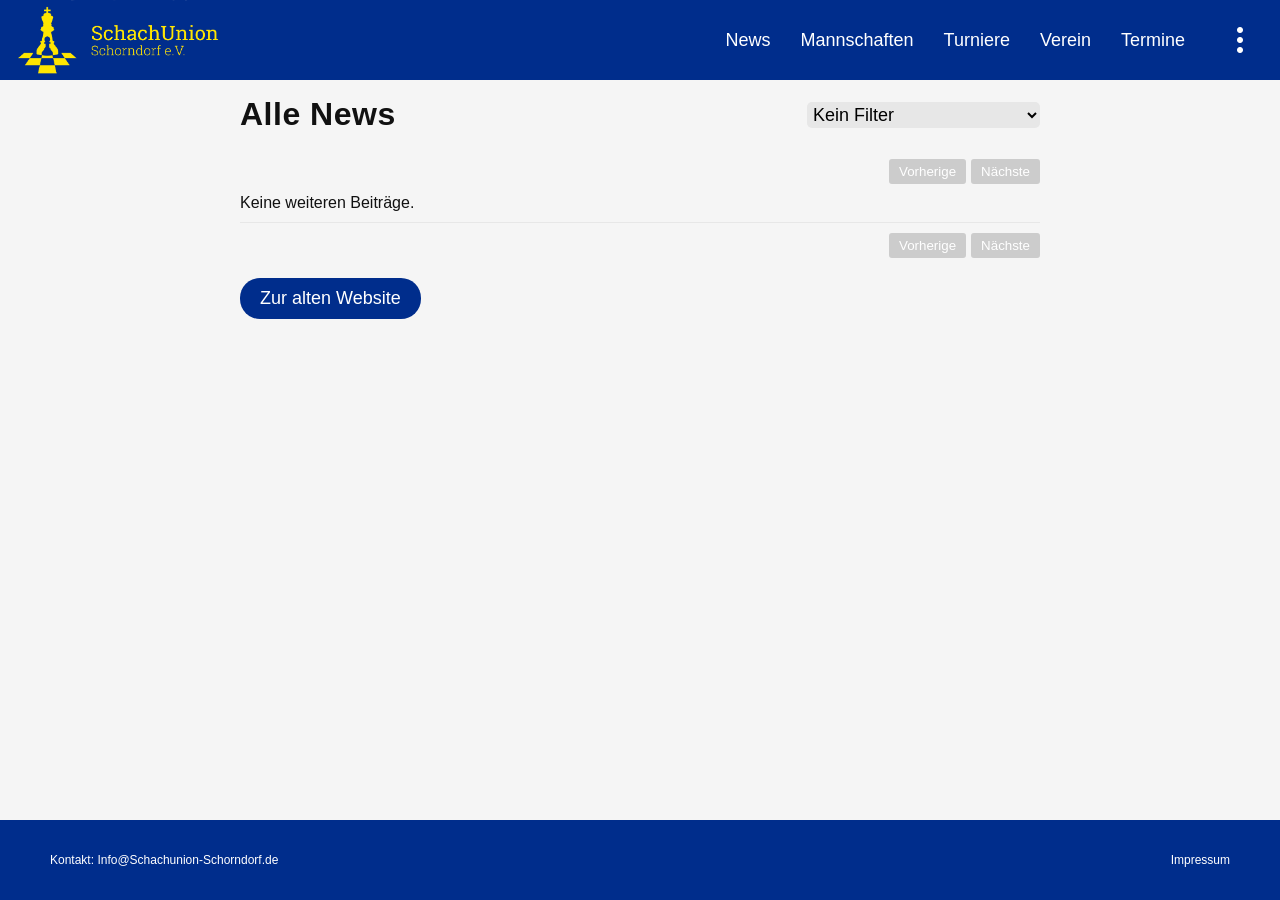
<file: Sites/archiv.html>
<!DOCTYPE html>
<html lang="de">
<head>
  <meta charset="UTF-8">
  <meta name="viewport" content="width=device-width, initial-scale=1.0">
  <title>Archiv</title>
  <link rel="apple-touch-icon" sizes="180x180" href="/Icons/apple-touch-icon.png">
  <link rel="icon" type="image/png" sizes="32x32" href="/Icons/favicon-32x32.png">
  <link rel="icon" type="image/png" sizes="16x16" href="/Icons/favicon-16x16.png">
  <link rel="manifest" href="/Icons/site.webmanifest">
  <link rel="canonical" href="https://schachunion-schorndorf.de/Sites/archiv.html" />
  <link rel="stylesheet" href="/Styles/variablen.css">
  <link rel="stylesheet" href="/Styles/archiv.css">
  <link rel="stylesheet" href="/Styles/header.css">
  <link rel="stylesheet" href="/Styles/footer.css">
  <link rel="stylesheet" href="/Styles/loader.css"> 
</head>
<body>
  <header>
    <div class="header-left">
      <a href="/index.html">
        <picture>
          <source srcset="/Icons/headerlogo_dark.png" media="(prefers-color-scheme: dark)">
          <img src="/Icons/headerlogo.png" alt="Schachunion Schorndorf" class="headerlogo">
        </picture>
      </a>
    </div>
    <div class="header-right">
      <nav class="navigation">
        <button class="menu-button"></button>
        <ul class="navigation-content">
          <li class="header-titles"><a href="/Sites/news.html">News</a></li>
          <li class="header-titles"><a href="/Sites/mannschaften.html">Mannschaften</a></li>
          <li class="header-titles"><a href="/Sites/turniere.html">Turniere</a></li>
          <li class="header-titles"><a href="/Sites/verein.html">Verein</a></li>
          <li class="header-titles"><a href="/Sites/termine.html">Termine</a></li>
          <li class="menu">
            <ul>
              <li><a href="/Sites/hall.html">Hall Of Fame</a></li>
              <li><a href="/Sites/archiv.html">Archiv</a></li>
              <li><a href="/Sites/impressum.html">Impressum</a></li>
              <li><a href="/Sites/extern.html">Externe Links</a></li>
            </ul>
          </li>
        </ul>
      </nav>
    </div>
  </header>

  <main>

    <div class="news-header">
      <h1>Alle News</h1>

      <select name="Filter" id="news-filter">
        <option value="no-filter">Kein Filter</option>
        <optgroup label="Turniere">
          <option value="turniere">Alle Turniere</option>
          <option value="blitz">Blitz-Turniere</option>
          <option value="schnellschach">Schnellschach-Turniere</option>
          <option value="schach960">Schach-960-Turniere</option>
          <option value="stadtmeisterschaft">Stadtmeisterschaft</option>
          <option value="vereinspokal">Vereinspokal</option>
        </optgroup>
        <optgroup label="Mannschaften">
          <option value="mannschaften">Alle Mannschaften</option>
          <option value="1-mannschaft">1. Mannschaft</option>
          <option value="2-mannschaft">2. Mannschaft</option>
          <option value="3-mannschaft">3. Mannschaft</option>
          <option value="4-mannschaft">4. Mannschaft</option>
        </optgroup>
      </select>
    </div>

    <div class="pagination">
      <button class="prevPage">Vorherige</button>
      <button class="nextPage">Nächste</button>
    </div>

    <div id="news-list-loader" class="loader-svg">
      <svg class="container" viewBox="0 0 35 35" height="35" width="35">
        <rect class="track" x="2.5" y="2.5" fill="none" stroke-width="5px" width="32.5" height="32.5"/>
        <rect class="car" x="2.5" y="2.5" fill="none" stroke-width="5px" width="32.5" height="32.5" pathlength="100"/>
      </svg>
    </div>

    <ul id="newsList" class="news-list"></ul>

    <div class="pagination">
      <button class="prevPage">Vorherige</button>
      <button class="nextPage">Nächste</button>
    </div>
    <button onclick="window.location.href='https://alt.schachunion-schorndorf.de'" class="old-site">Zur alten Website</button>
  </main>

  <footer>
    <div class="footer-left">
      <p>Kontakt:<span class="line-break"> </span><a id="contact-email" href="#"></a></p>
    </div>
    <div class="footer-right">
      <a href="/Sites/impressum.html">Impressum</a>
    </div>
  </footer>

  <script src="/Scripts/config.js"></script>
  <script src="/Scripts/header.js"></script>
  <script src="/Scripts/archiv.js"></script>
</html>
</file>
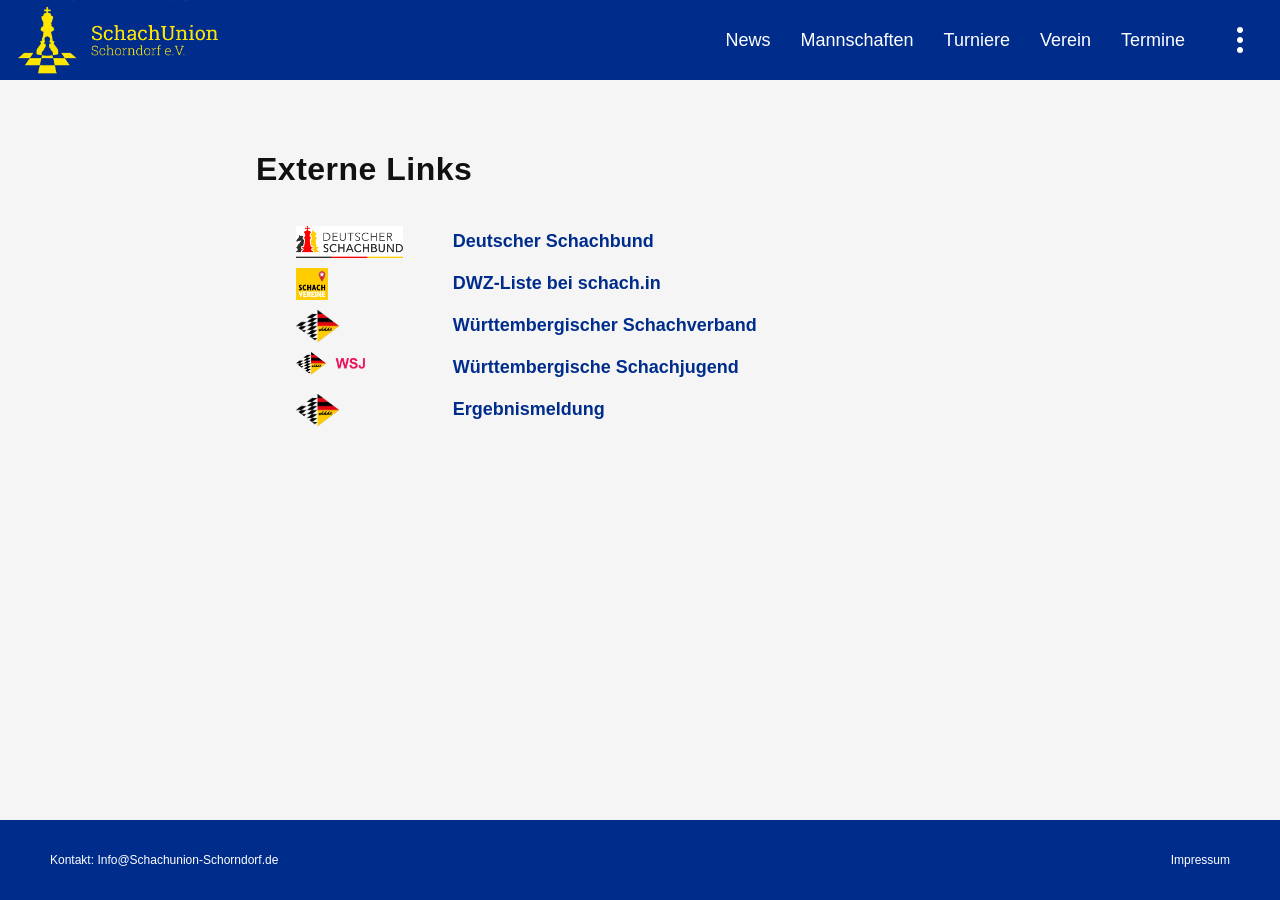
<file: Sites/extern.html>
<!DOCTYPE html>
<html lang="de">
<head>
  <meta charset="UTF-8">
  <meta name="viewport" content="width=device-width, initial-scale=1.0">
  <title>Externe Links</title>
  <link rel="apple-touch-icon" sizes="180x180" href="/Icons/apple-touch-icon.png">
  <link rel="icon" type="image/png" sizes="32x32" href="/Icons/favicon-32x32.png">
  <link rel="icon" type="image/png" sizes="16x16" href="/Icons/favicon-16x16.png">
  <link rel="manifest" href="/Icons/site.webmanifest">
  <link rel="canonical" href="https://schachunion-schorndorf.de/Sites/extern.html" />
  <link rel="stylesheet" href="/Styles/variablen.css">
  <link rel="stylesheet" href="/Styles/extern.css">
  <link rel="stylesheet" href="/Styles/header.css">
  <link rel="stylesheet" href="/Styles/footer.css">
</head>
<body>
  <header>
    <div class="header-left">
      <a href="/index.html">
        <picture>
          <source srcset="/Icons/headerlogo_dark.png" media="(prefers-color-scheme: dark)">
          <img src="/Icons/headerlogo.png" alt="Schachunion Schorndorf" class="headerlogo">
        </picture>
      </a>
    </div>
    <div class="header-right">
      <nav class="navigation">
        <button class="menu-button"></button>
        <ul class="navigation-content">
          <li class="header-titles"><a href="/Sites/news.html">News</a></li>
          <li class="header-titles"><a href="/Sites/mannschaften.html">Mannschaften</a></li>
          <li class="header-titles"><a href="/Sites/turniere.html">Turniere</a></li>
          <li class="header-titles"><a href="/Sites/verein.html">Verein</a></li>
          <li class="header-titles"><a href="/Sites/termine.html">Termine</a></li>
          <li class="menu">
            <ul>
              <li><a href="/Sites/hall.html">Hall Of Fame</a></li>
              <li><a href="/Sites/archiv.html">Archiv</a></li>
              <li><a href="/Sites/impressum.html">Impressum</a></li>
              <li><a href="/Sites/extern.html">Externe Links</a></li>
            </ul>
          </li>
        </ul>
      </nav>
    </div>
  </header>


  <main>
    <div class="links-container">
      <h1>Externe Links</h1>
      <div>
        <ul class="links-icons">
          <li><a href="https://www.schachbund.de/" target="_blank" rel="noopener"><img src="../Icons/dsb.png" alt=""></a></li>
          <li><a href="https://schach.in/schachunion-schorndorf/" target="_blank" rel="noopener"><img src="../Icons/logo-schachvereine-120.png" alt=""></a></li>
          <li><a href="https://www.svw.info/" target="_blank" rel="noopener"><img src="../Icons/SVW.png" alt=""></a></li>
          <li><a href="https://wsj-schach.de/" target="_blank" rel="noopener"><img src="../Icons/wsj-logo.png" alt=""></a></li>
          <li><a href="https://svw-schach.liga.nu/cgi-bin/WebObjects/nuLigaSCHACHDE.woa/wa/home" target="_blank" rel="noopener"><img src="../Icons/SVW.png" alt=""></a></li>
        </ul>
        <ul class="links">
          <li><a href="https://www.schachbund.de/" target="_blank" rel="noopener">Deutscher Schachbund</a></li>
          <li><a href="https://schach.in/schachunion-schorndorf/" target="_blank" rel="noopener">DWZ-Liste bei schach.in</a></li>
          <li><a href="https://www.svw.info/" target="_blank" rel="noopener">Württembergischer Schachverband</a></li>
          <li><a href="https://wsj-schach.de/" target="_blank" rel="noopener">Württembergische Schachjugend</a></li>
          <li><a href="https://svw-schach.liga.nu/cgi-bin/WebObjects/nuLigaSCHACHDE.woa/wa/home" target="_blank" rel="noopener">Ergebnismeldung</a></li>
        </ul>
      </div>
    </div>
  </main>

  <footer>
    <div class="footer-left">
      <p>Kontakt:<span class="line-break"> </span><a id="contact-email" href="#"></a></p>
    </div>
    <div class="footer-right">
      <a href="/Sites/impressum.html">Impressum</a>
    </div>
  </footer>

  <script src="/Scripts/header.js"></script>
</body>
</html>
</file>
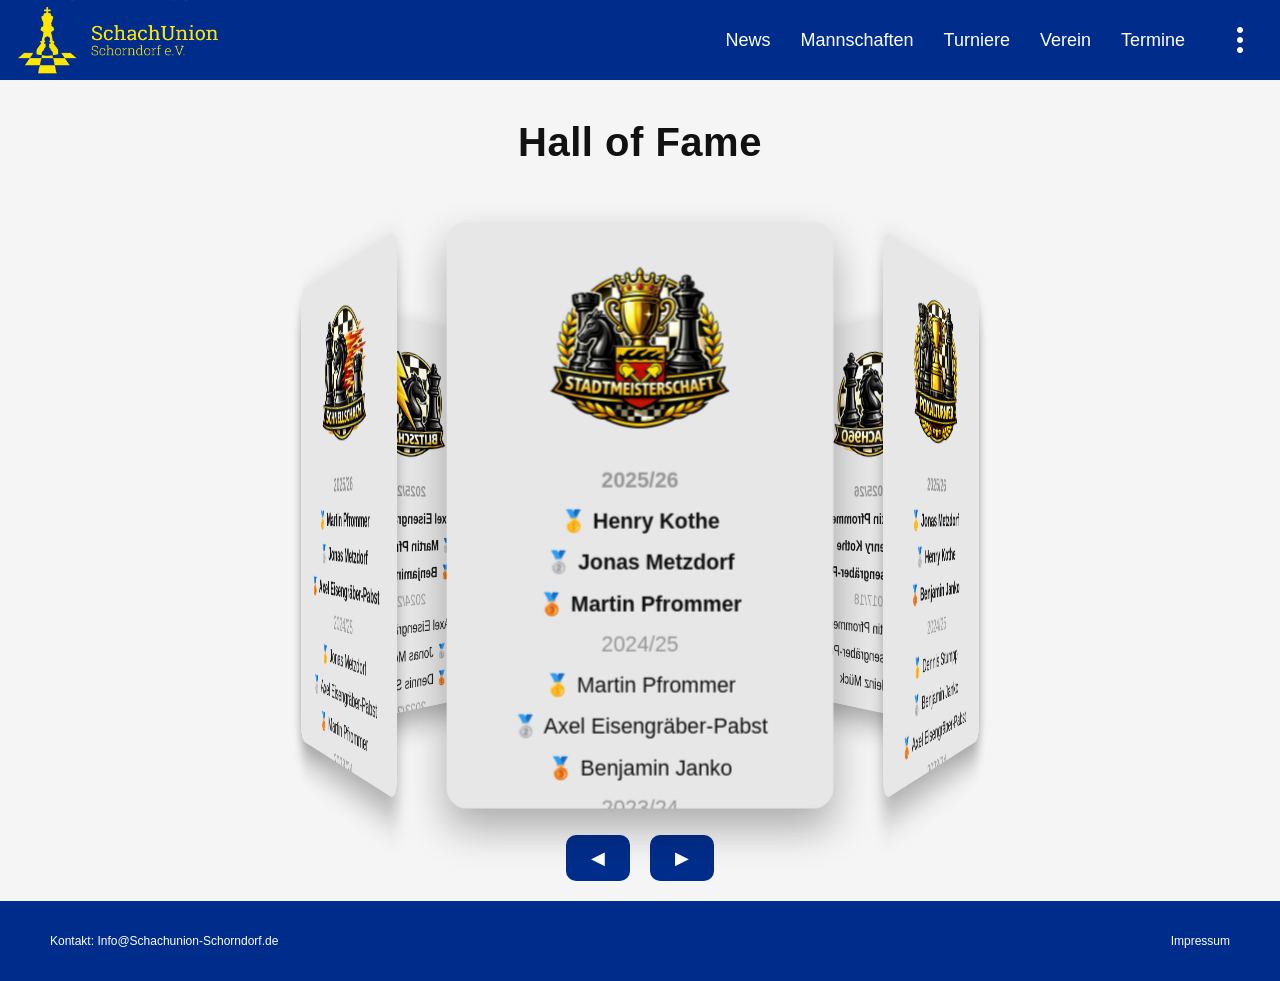
<file: Sites/hall.html>
<!DOCTYPE html>
<html lang="de">
<head>
  <meta charset="UTF-8">
  <meta name="viewport" content="width=device-width, initial-scale=1.0">
  <title>Hall of Fame</title>
  <meta name="description" content="Hall of Fame der Schachunion Schorndorf. Ehrungen und Auszeichnungen unserer Mitglieder und Erfolge.">
  <link rel="apple-touch-icon" sizes="180x180" href="/Icons/apple-touch-icon.png">
  <link rel="icon" type="image/png" sizes="32x32" href="/Icons/favicon-32x32.png">
  <link rel="icon" type="image/png" sizes="16x16" href="/Icons/favicon-16x16.png">
  <link rel="manifest" href="/Icons/site.webmanifest">
  <link rel="canonical" href="https://schachunion-schorndorf.de/Sites/hall.html" />
  <link rel="stylesheet" href="/Styles/variablen.css">
  <link rel="stylesheet" href="/Styles/hall.css">
  <link rel="stylesheet" href="/Styles/header.css">
  <link rel="stylesheet" href="/Styles/footer.css">
</head>
<body>
  <header>
    <div class="header-left">
      <a href="/index.html">
        <picture>
          <source srcset="/Icons/headerlogo_dark.png" media="(prefers-color-scheme: dark)">
          <img src="/Icons/headerlogo.png" alt="Schachunion Schorndorf" class="headerlogo">
        </picture>
      </a>
    </div>
    <div class="header-right">
      <nav class="navigation">
        <button class="menu-button"></button>
        <ul class="navigation-content">
          <li class="header-titles"><a href="/Sites/news.html">News</a></li>
          <li class="header-titles"><a href="/Sites/mannschaften.html">Mannschaften</a></li>
          <li class="header-titles"><a href="/Sites/turniere.html">Turniere</a></li>
          <li class="header-titles"><a href="/Sites/verein.html">Verein</a></li>
          <li class="header-titles"><a href="/Sites/termine.html">Termine</a></li>
          <li class="menu">
            <ul>
              <li><a href="/Sites/hall.html">Hall Of Fame</a></li>
              <li><a href="/Sites/archiv.html">Archiv</a></li>
              <li><a href="/Sites/impressum.html">Impressum</a></li>
              <li><a href="/Sites/extern.html">Externe Links</a></li>
            </ul>
          </li>
        </ul>
      </nav>
    </div>
  </header>


  <main>
    <h1>Hall of Fame</h1>

    <div class="carousel-container">
      <div class="carousel">
        <div class="card">
          <img src="/Icons/stadtmeisterschaft.png" alt="Stadtmeisterschaft">
          <ul id="stadtmeisterschaft"></ul>
        </div>
        <div class="card">
          <img src="/Icons/vereinspokal.png" alt="Vereinspokal">
          <ul id="vereinspokal"></ul>
        </div>
        <div class="card">
          <img src="/Icons/schach960.png" alt="Schach-960-Turniere">
          <ul id="schach960"></ul>
        </div>
        <div class="card">
          <img src="/Icons/tandem.png" alt="Tandemturniere">
          <ul id="tandem"></ul>
        </div>
        <div class="card">
          <img src="/Icons/blitz.png" alt="Blitzschachturniere">
          <ul id="blitz"></ul>
        </div>
        <div class="card">
          <img src="/Icons/schnellschach.png" alt="Schnellschachturniere">
          <ul id="schnellschach"></ul>
        </div>
      </div>
    </div>

    <div class="controls">
      <button onclick="rotateCarousel(1)">◀</button>
      <button onclick="rotateCarousel(-1)">▶</button>
    </div>


  </main>

  <footer>
    <div class="footer-left">
      <p>Kontakt:<span class="line-break"> </span><a id="contact-email" href="#"></a></p>
    </div>
    <div class="footer-right">
      <a href="/Sites/impressum.html">Impressum</a>
    </div>
  </footer>

  <script src="/Scripts/header.js"></script>
  <script src="/Scripts/hall.js"></script>
</body>
</html>
</file>
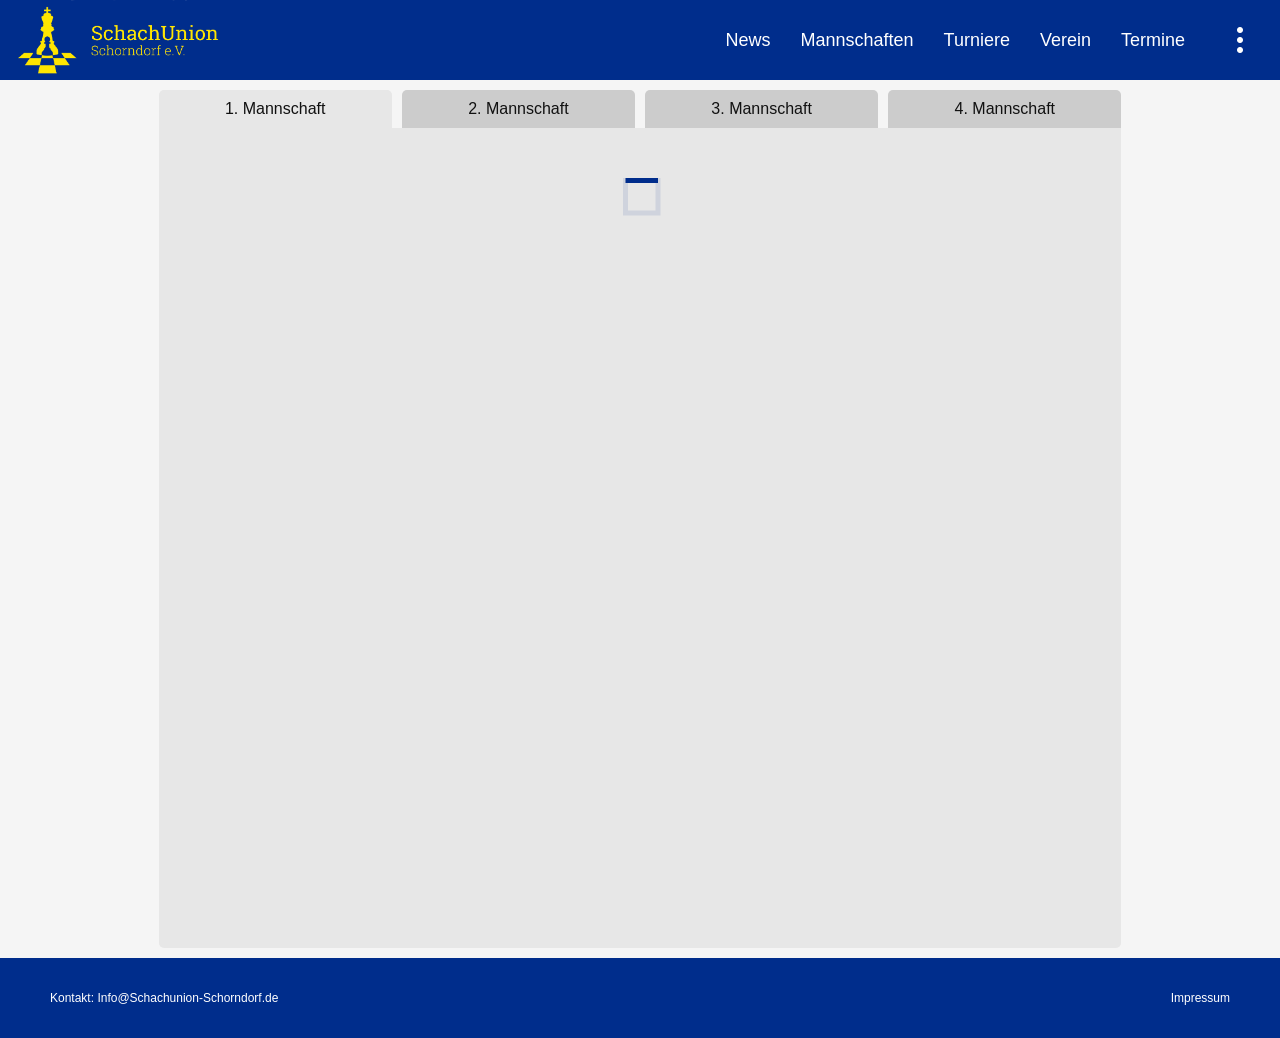
<file: Sites/mannschaften.html>
<!DOCTYPE html>
<html lang="de">
<head>
  <meta charset="UTF-8">
  <meta name="viewport" content="width=device-width, initial-scale=1.0">
  <title>Mannschaften</title>
  <meta name="description" content="Übersicht über die verschiedenen Mannschaften, ihre Aufstellungen und Leistungen.">
  <link rel="apple-touch-icon" sizes="180x180" href="/Icons/apple-touch-icon.png">
  <link rel="icon" type="image/png" sizes="32x32" href="/Icons/favicon-32x32.png">
  <link rel="icon" type="image/png" sizes="16x16" href="/Icons/favicon-16x16.png">
  <link rel="manifest" href="/Icons/site.webmanifest">
  <link rel="canonical" href="https://schachunion-schorndorf.de/Sites/mannschaften.html" />
  <link rel="stylesheet" href="/Styles/variablen.css">
  <link rel="stylesheet" href="/Styles/mannschaften.css">
  <link rel="stylesheet" href="/Styles/loader.css">
  <link rel="stylesheet" href="/Styles/header.css">
  <link rel="stylesheet" href="/Styles/footer.css">
</head>
<body>
  <header>
    <div class="header-left">
      <a href="/index.html">
        <picture>
          <source srcset="/Icons/headerlogo_dark.png" media="(prefers-color-scheme: dark)">
          <img src="/Icons/headerlogo.png" alt="Schachunion Schorndorf" class="headerlogo">
        </picture>
      </a>
    </div>
    <div class="header-right">
      <nav class="navigation">
        <button class="menu-button"></button>
        <ul class="navigation-content">
          <li class="header-titles"><a href="/Sites/news.html">News</a></li>
          <li class="header-titles"><a href="/Sites/mannschaften.html">Mannschaften</a></li>
          <li class="header-titles"><a href="/Sites/turniere.html">Turniere</a></li>
          <li class="header-titles"><a href="/Sites/verein.html">Verein</a></li>
          <li class="header-titles"><a href="/Sites/termine.html">Termine</a></li>
          <li class="menu">
            <ul>
              <li><a href="/Sites/hall.html">Hall Of Fame</a></li>
              <li><a href="/Sites/archiv.html">Archiv</a></li>
              <li><a href="/Sites/impressum.html">Impressum</a></li>
              <li><a href="/Sites/extern.html">Externe Links</a></li>
            </ul>
          </li>
        </ul>
      </nav>
    </div>
  </header>

  <main>
    <div class="teams-container">
      <div class="tab-container">
        <div class="tab active" data-team="0">1. Mannschaft</div>
        <div class="tab" data-team="1">2. Mannschaft</div>
        <div class="tab" data-team="2">3. Mannschaft</div>
        <div class="tab" data-team="3">4. Mannschaft</div>
      </div>

      <div class="content-container">
        <div class="tab-content" id="team-0"></div>
        <div class="tab-content" id="team-1"></div>
        <div class="tab-content" id="team-2"></div>
        <div class="tab-content" id="team-3"></div>

        <div id="teams-loader" class="loader-svg">
            <svg class="container" viewBox="0 0 35 35" height="35" width="35">
                <rect class="track" x="2.5" y="2.5" fill="none" stroke-width="5px" width="32.5" height="32.5"/>
                <rect class="car" x="2.5" y="2.5" fill="none" stroke-width="5px" width="32.5" height="32.5" pathlength="100"/>
            </svg>
        </div>
      </div>
    </div>
  </main>

  <footer>
    <div class="footer-left">
      <p>Kontakt:<span class="line-break"> </span><a id="contact-email" href="#"></a></p>
    </div>
    <div class="footer-right">
      <a href="/Sites/impressum.html">Impressum</a>
    </div>
  </footer>

  <script src="/Scripts/header.js"></script>
  <script type="module" src="/Scripts/mannschaften.js"></script>
</body>
</html>
</file>
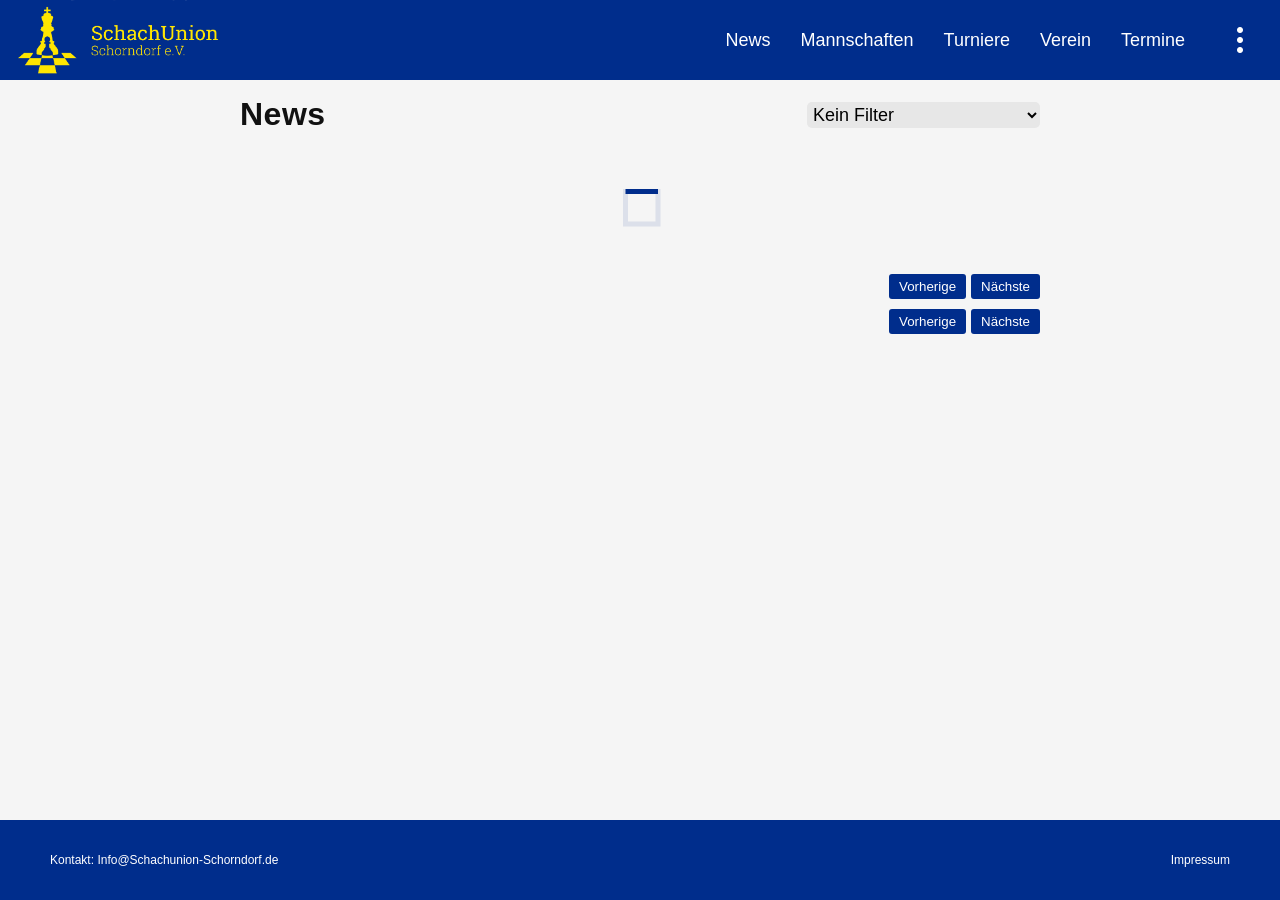
<file: Sites/news.html>
<!DOCTYPE html>
<html lang="de">
<head>
  <meta charset="UTF-8">
  <meta name="viewport" content="width=device-width, initial-scale=1.0">
  <title>News</title>
  <meta name="description" content="Übersicht der neuesten Berichten und Ankündigungen.">
  <link rel="apple-touch-icon" sizes="180x180" href="/Icons/apple-touch-icon.png">
  <link rel="icon" type="image/png" sizes="32x32" href="/Icons/favicon-32x32.png">
  <link rel="icon" type="image/png" sizes="16x16" href="/Icons/favicon-16x16.png">
  <link rel="manifest" href="/Icons/site.webmanifest">
  <link rel="canonical" href="https://schachunion-schorndorf.de/Sites/news.html" />
  <link rel="stylesheet" href="/Styles/variablen.css">
  <link rel="stylesheet" href="/Styles/news.css">
  <link rel="stylesheet" href="/Styles/loader.css">
  <link rel="stylesheet" href="/Styles/header.css">
  <link rel="stylesheet" href="/Styles/footer.css">
</head>
<body>
  <header>
    <div class="header-left">
      <a href="/index.html">
        <picture>
          <source srcset="/Icons/headerlogo_dark.png" media="(prefers-color-scheme: dark)">
          <img src="/Icons/headerlogo.png" alt="Schachunion Schorndorf" class="headerlogo">
        </picture>
      </a>
    </div>
    <div class="header-right">
      <nav class="navigation">
        <button class="menu-button"></button>
        <ul class="navigation-content">
          <li class="header-titles"><a href="/Sites/news.html">News</a></li>
          <li class="header-titles"><a href="/Sites/mannschaften.html">Mannschaften</a></li>
          <li class="header-titles"><a href="/Sites/turniere.html">Turniere</a></li>
          <li class="header-titles"><a href="/Sites/verein.html">Verein</a></li>
          <li class="header-titles"><a href="/Sites/termine.html">Termine</a></li>
          <li class="menu">
            <ul>
              <li><a href="/Sites/hall.html">Hall Of Fame</a></li>
              <li><a href="/Sites/archiv.html">Archiv</a></li>
              <li><a href="/Sites/impressum.html">Impressum</a></li>
              <li><a href="/Sites/extern.html">Externe Links</a></li>
            </ul>
          </li>
        </ul>
      </nav>
    </div>
  </header>

  <main>

    <div class="news-header">
      <h1>News</h1>

      <select name="Filter" id="news-filter">
        <option value="no-filter">Kein Filter</option>
        <optgroup label="Turniere">
          <option value="turniere">Alle Turniere</option>
          <option value="blitz">Blitz-Turniere</option>
          <option value="schnellschach">Schnellschach-Turniere</option>
          <option value="schach960">Schach-960-Turniere</option>
          <option value="stadtmeisterschaft">Stadtmeisterschaft</option>
          <option value="vereinspokal">Vereinspokal</option>
        </optgroup>
        <optgroup label="Mannschaften">
          <option value="mannschaften">Alle Mannschaften</option>
          <option value="1-mannschaft">1. Mannschaft</option>
          <option value="2-mannschaft">2. Mannschaft</option>
          <option value="3-mannschaft">3. Mannschaft</option>
          <option value="4-mannschaft">4. Mannschaft</option>
        </optgroup>
      </select>
    </div>
    

    <div id="news-list-loader" class="loader-svg">
      <svg class="container" viewBox="0 0 35 35" height="35" width="35">
        <rect class="track" x="2.5" y="2.5" fill="none" stroke-width="5px" width="32.5" height="32.5"/>
        <rect class="car" x="2.5" y="2.5" fill="none" stroke-width="5px" width="32.5" height="32.5" pathlength="100"/>
      </svg>
    </div>

    <div class="pagination">
      <button class="prevPage">Vorherige</button>
      <button class="nextPage">Nächste</button>
    </div>

    <ul id="newsList" class="news-list"></ul>

    <div class="pagination">
      <button class="prevPage">Vorherige</button>
      <button class="nextPage">Nächste</button>
    </div>
  </main>

  <footer>
    <div class="footer-left">
      <p>Kontakt:<span class="line-break"> </span><a id="contact-email" href="#"></a></p>
    </div>
    <div class="footer-right">
      <a href="/Sites/impressum.html">Impressum</a>
    </div>
  </footer>
  
  <script src="/Scripts/header.js"></script>
  <script src="/Scripts/config.js"></script>
  <script type="module" src="/Scripts/news.js"></script>
</body>
</html>
</file>
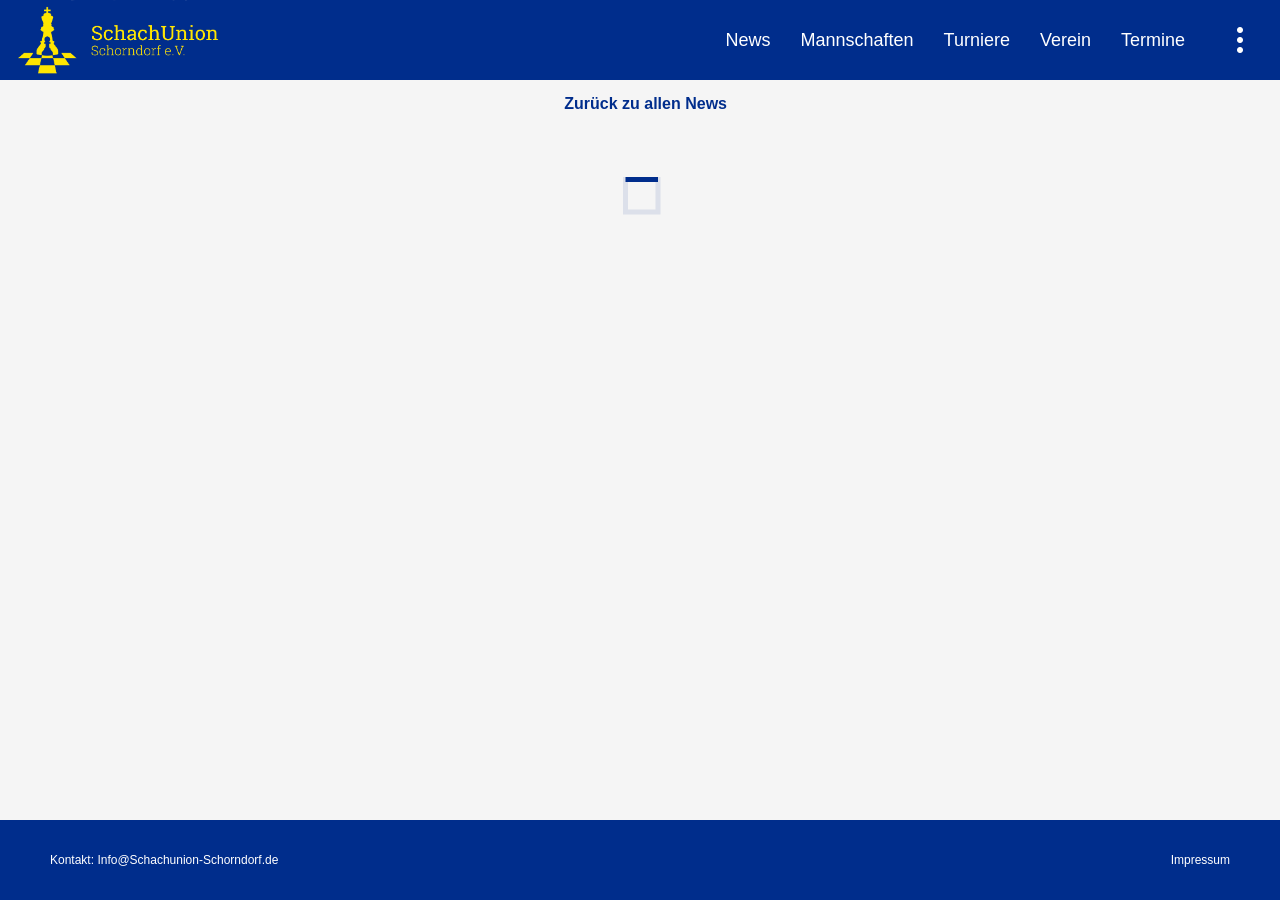
<file: Sites/news_post.html>
<!DOCTYPE html>
<html lang="de">
<head>
  <meta charset="UTF-8">
  <meta name="viewport" content="width=device-width, initial-scale=1.0">
  <title>News</title>
  <link rel="apple-touch-icon" sizes="180x180" href="/Icons/apple-touch-icon.png">
  <link rel="icon" type="image/png" sizes="32x32" href="/Icons/favicon-32x32.png">
  <link rel="icon" type="image/png" sizes="16x16" href="/Icons/favicon-16x16.png">
  <link rel="manifest" href="/Icons/site.webmanifest">
  <link rel="canonical" href="https://schachunion-schorndorf.de/Sites/news_post.html" />
  <link rel="stylesheet" href="/Styles/variablen.css">
  <link rel="stylesheet" href="/Styles/news_post.css">
  <link rel="stylesheet" href="/Styles/loader.css">
  <link rel="stylesheet" href="/Styles/header.css">
  <link rel="stylesheet" href="/Styles/footer.css">
</head>
<body>
  <header>
    <div class="header-left">
      <a href="/index.html">
        <picture>
          <source srcset="/Icons/headerlogo_dark.png" media="(prefers-color-scheme: dark)">
          <img src="/Icons/headerlogo.png" alt="Schachunion Schorndorf" class="headerlogo">
        </picture>
      </a>
    </div>
    <div class="header-right">
      <nav class="navigation">
        <button class="menu-button"></button>
        <ul class="navigation-content">
          <li class="header-titles"><a href="/Sites/news.html">News</a></li>
          <li class="header-titles"><a href="/Sites/mannschaften.html">Mannschaften</a></li>
          <li class="header-titles"><a href="/Sites/turniere.html">Turniere</a></li>
          <li class="header-titles"><a href="/Sites/verein.html">Verein</a></li>
          <li class="header-titles"><a href="/Sites/termine.html">Termine</a></li>
          <li class="menu">
            <ul>
              <li><a href="/Sites/hall.html">Hall Of Fame</a></li>
              <li><a href="/Sites/archiv.html">Archiv</a></li>
              <li><a href="/Sites/impressum.html">Impressum</a></li>
              <li><a href="/Sites/extern.html">Externe Links</a></li>
            </ul>
          </li>
        </ul>
      </nav>
    </div>
  </header>


  <main>
    <div class="nav-links">
      <a href="#" id="prevPost" style="visibility:hidden;">← Vorheriger Beitrag</a>
      <a href="/Sites/news.html" class="back-link">Zurück zu allen News</a>
      <a href="#" id="nextPost" style="visibility:hidden;">Nächster Beitrag →</a>
    </div>

    <div id="post-loader" class="loader-svg">
        <svg class="container" viewBox="0 0 35 35" height="35" width="35">
            <rect class="track" x="2.5" y="2.5" fill="none" stroke-width="5px" width="32.5" height="32.5"/>
            <rect class="car" x="2.5" y="2.5" fill="none" stroke-width="5px" width="32.5" height="32.5" pathlength="100"/>
        </svg>
    </div>

    <div class="date-author" id="dateAuthor"></div>
    <h1 id="title"></h1>
    <div class="kurzbeschreibung" id="kurzbeschreibung"></div>
    <div class="content" id="content"></div>
  </main>

  <footer>
    <div class="footer-left">
      <p>Kontakt:<span class="line-break"> </span><a id="contact-email" href="#"></a></p>
    </div>
    <div class="footer-right">
      <a href="/Sites/impressum.html">Impressum</a>
    </div>
  </footer>

  <script src="/Scripts/header.js"></script>
  <script src="/Scripts/config.js"></script>
  <script type="module" src="/Scripts/news_post.js"></script>
</body>
</html>
</file>
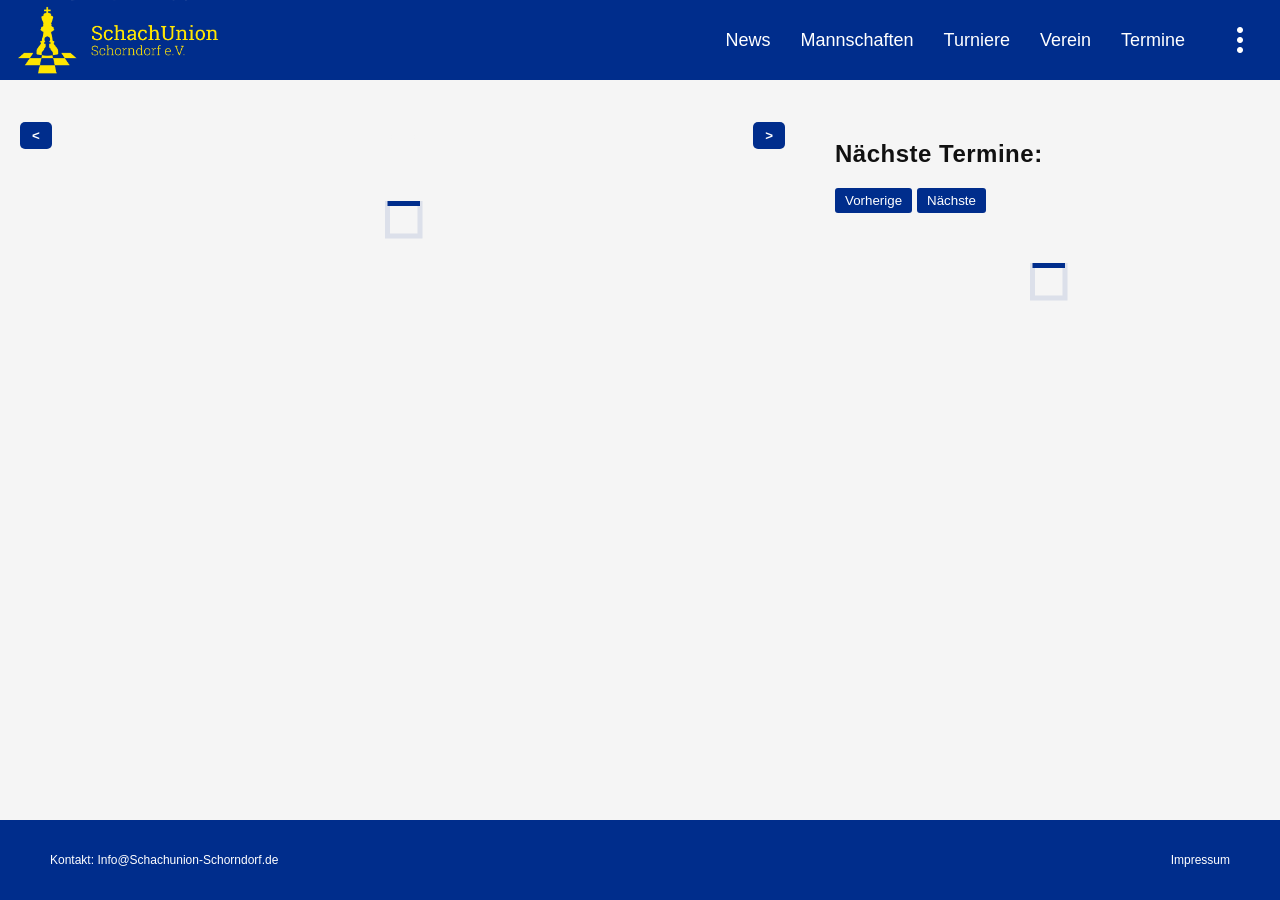
<file: Sites/termine.html>
<!DOCTYPE html>
<html lang="de">
<head>
  <meta charset="UTF-8">
  <meta name="viewport" content="width=device-width, initial-scale=1.0">
  <title>Termine</title>
  <meta name="description" content="Übersicht und Kalender der bevorstehenden Termine und Veranstaltungen.">
  <link rel="apple-touch-icon" sizes="180x180" href="/Icons/apple-touch-icon.png">
  <link rel="icon" type="image/png" sizes="32x32" href="/Icons/favicon-32x32.png">
  <link rel="icon" type="image/png" sizes="16x16" href="/Icons/favicon-16x16.png">
  <link rel="manifest" href="/Icons/site.webmanifest">
  <link rel="canonical" href="https://schachunion-schorndorf.de/Sites/termine.html" />
  <link rel="stylesheet" href="/Styles/variablen.css">
  <link rel="stylesheet" href="/Styles/termine.css">
  <link rel="stylesheet" href="/Styles/loader.css">
  <link rel="stylesheet" href="/Styles/header.css">
  <link rel="stylesheet" href="/Styles/footer.css">
</head>
<body>
  <header>
    <div class="header-left">
      <a href="/index.html">
        <picture>
          <source srcset="/Icons/headerlogo_dark.png" media="(prefers-color-scheme: dark)">
          <img src="/Icons/headerlogo.png" alt="Schachunion Schorndorf" class="headerlogo">
        </picture>
      </a>
    </div>
    <div class="header-right">
      <nav class="navigation">
        <button class="menu-button"></button>
        <ul class="navigation-content">
          <li class="header-titles"><a href="/Sites/news.html">News</a></li>
          <li class="header-titles"><a href="/Sites/mannschaften.html">Mannschaften</a></li>
          <li class="header-titles"><a href="/Sites/turniere.html">Turniere</a></li>
          <li class="header-titles"><a href="/Sites/verein.html">Verein</a></li>
          <li class="header-titles"><a href="/Sites/termine.html">Termine</a></li>
          <li class="menu">
            <ul>
              <li><a href="/Sites/hall.html">Hall Of Fame</a></li>
              <li><a href="/Sites/archiv.html">Archiv</a></li>
              <li><a href="/Sites/impressum.html">Impressum</a></li>
              <li><a href="/Sites/extern.html">Externe Links</a></li>
            </ul>
          </li>
        </ul>
      </nav>
    </div>
  </header>


  <main>
    <div class="termine-container">
      <div class="calendar-wrapper">
        <div class="calendar-nav">
          <button id="prevMonth">&lt;</button>
          <div>
            <button id="monthYear"></button>
          </div>
          <button id="nextMonth">&gt;</button>
        </div>
        <div id="calendar-loader" class="loader-svg">
          <svg class="container" viewBox="0 0 35 35" height="35" width="35">
            <rect class="track" x="2.5" y="2.5" fill="none" stroke-width="5px" width="32.5" height="32.5"/>
            <rect class="car" x="2.5" y="2.5" fill="none" stroke-width="5px" width="32.5" height="32.5" pathlength="100"/>
          </svg>
        </div>
        <div id="calendar"></div>
      </div>
      <div class="termine-list-wrapper">
        <h2>Nächste Termine:</h2>
        <div class="pagination">
          <button id="prevPage">Vorherige</button>
          <button id="nextPage">Nächste</button>
        </div>
        <div id="calendar-list-loader" class="loader-svg">
          <svg class="container" viewBox="0 0 35 35" height="35" width="35">
            <rect class="track" x="2.5" y="2.5" fill="none" stroke-width="5px" width="32.5" height="32.5"/>
            <rect class="car" x="2.5" y="2.5" fill="none" stroke-width="5px" width="32.5" height="32.5" pathlength="100"/>
          </svg>
        </div>
        <ul id="termineList" class="termine-list"></ul>
      </div>
    </div>
  </main>

  

  <footer>
    <div class="footer-left">
      <p>Kontakt:<span class="line-break"> </span><a id="contact-email" href="#"></a></p>
    </div>
    <div class="footer-right">
      <a href="/Sites/impressum.html">Impressum</a>
    </div>
  </footer>

  <script src="/Scripts/header.js"></script>
  <script src="/Scripts/config.js"></script>
  <script type="module" src="/Scripts/termine.js"></script>
</body>
</html>
</file>
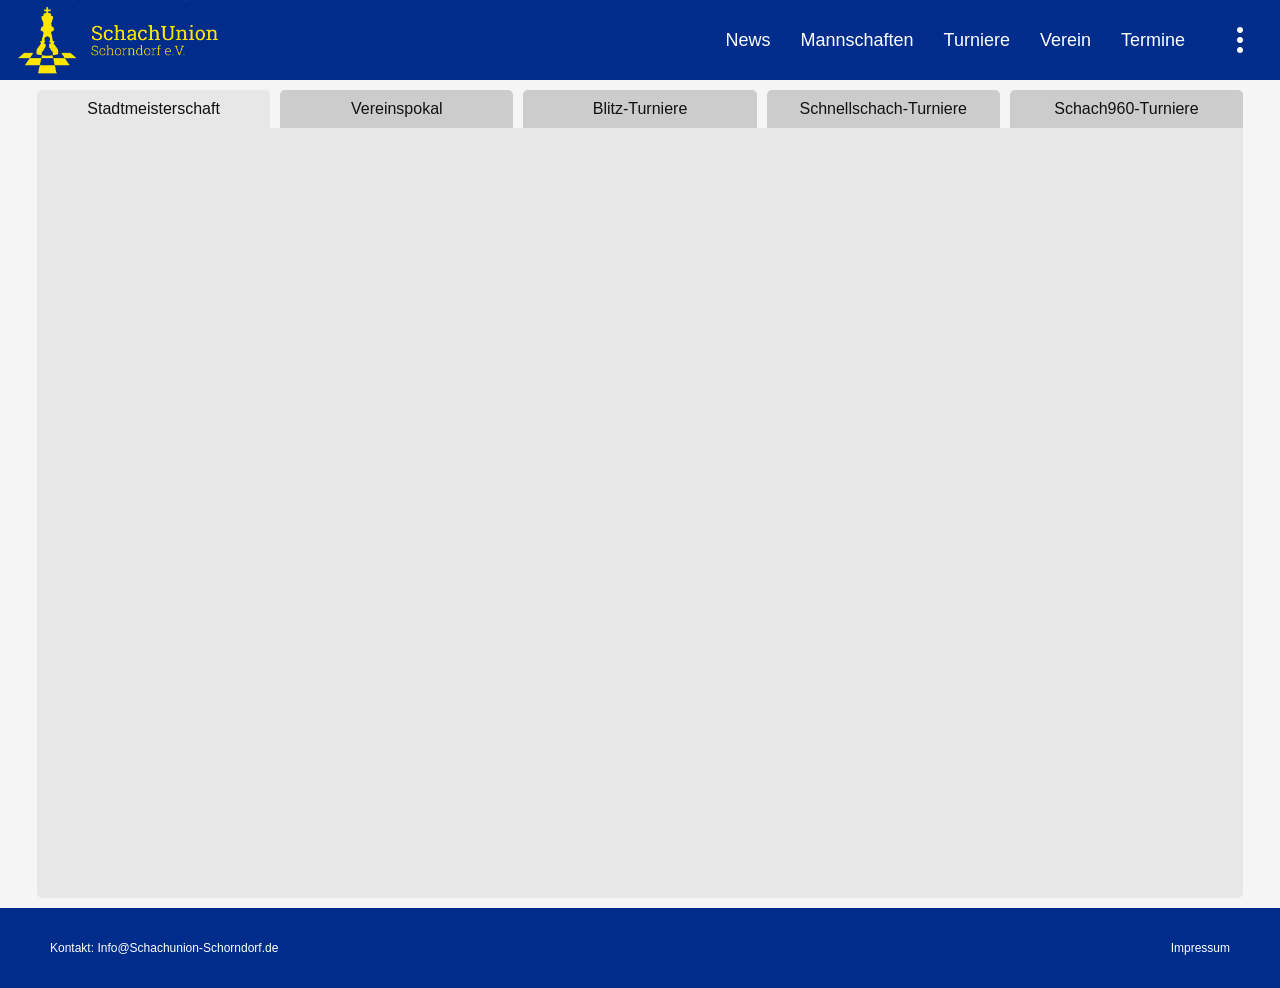
<file: Sites/turniere.html>
<!DOCTYPE html>
<html lang="de">
<head>
  <meta charset="UTF-8">
  <meta name="viewport" content="width=device-width, initial-scale=1.0">
  <title>Turniere</title>
  <meta name="description" content="Übersicht, Tabellen und Informationen zu den verschiedenen Turnieren.">
  <link rel="apple-touch-icon" sizes="180x180" href="/Icons/apple-touch-icon.png">
  <link rel="icon" type="image/png" sizes="32x32" href="/Icons/favicon-32x32.png">
  <link rel="icon" type="image/png" sizes="16x16" href="/Icons/favicon-16x16.png">
  <link rel="manifest" href="/Icons/site.webmanifest">
  <link rel="canonical" href="https://schachunion-schorndorf.de/Sites/turniere.html" />
  <link rel="stylesheet" href="/Styles/variablen.css">
  <link rel="stylesheet" href="/Styles/turniere.css">
  <link rel="stylesheet" href="/Styles/header.css">
  <link rel="stylesheet" href="/Styles/footer.css">
  <link rel="stylesheet" href="/Styles/loader.css">
</head>
<body>
  <header>
    <div class="header-left">
      <a href="/index.html">
        <picture>
          <source srcset="/Icons/headerlogo_dark.png" media="(prefers-color-scheme: dark)">
          <img src="/Icons/headerlogo.png" alt="Schachunion Schorndorf" class="headerlogo">
        </picture>
      </a>
    </div>
    <div class="header-right">
      <nav class="navigation">
        <button class="menu-button"></button>
        <ul class="navigation-content">
          <li class="header-titles"><a href="/Sites/news.html">News</a></li>
          <li class="header-titles"><a href="/Sites/mannschaften.html">Mannschaften</a></li>
          <li class="header-titles"><a href="/Sites/turniere.html">Turniere</a></li>
          <li class="header-titles"><a href="/Sites/verein.html">Verein</a></li>
          <li class="header-titles"><a href="/Sites/termine.html">Termine</a></li>
          <li class="menu">
            <ul>
              <li><a href="/Sites/hall.html">Hall Of Fame</a></li>
              <li><a href="/Sites/archiv.html">Archiv</a></li>
              <li><a href="/Sites/impressum.html">Impressum</a></li>
              <li><a href="/Sites/extern.html">Externe Links</a></li>
            </ul>
          </li>
        </ul>
      </nav>
    </div>
  </header>


  <main>
    <div class="tournaments-container">
      <div class="tab-container">
        <div class="tab active" data-tournament="0">Stadtmeisterschaft</div>
        <div class="tab" data-tournament="1">Vereinspokal</div>
        <div class="tab" data-tournament="2">Blitz-Turniere</div>
        <div class="tab" data-tournament="3">Schnellschach-Turniere</div>
        <div class="tab" data-tournament="4">Schach960-Turniere</div>
      </div>

      <div class="content-container">
        <div class="tab-content" id="tournament-0"></div>
        <div class="tab-content" id="tournament-1"></div>
        <div class="tab-content" id="tournament-2"></div>
        <div class="tab-content" id="tournament-3"></div>
        <div class="tab-content" id="tournament-4"></div>
        <div id="tournaments-loader" class="loader-svg">
          <svg class="container" viewBox="0 0 35 35" height="35" width="35">
            <rect class="track" x="2.5" y="2.5" fill="none" stroke-width="5px" width="32.5" height="32.5"/>
            <rect class="car" x="2.5" y="2.5" fill="none" stroke-width="5px" width="32.5" height="32.5" pathlength="100"/>
          </svg>
        </div>
      </div>
    </div>


  </main>

  <footer>
    <div class="footer-left">
      <p>Kontakt:<span class="line-break"> </span><a id="contact-email" href="#"></a></p>
    </div>
    <div class="footer-right">
      <a href="/Sites/impressum.html">Impressum</a>
    </div>
  </footer>
  
  <script src="/Scripts/header.js"></script>
  <script src="/Scripts/config.js"></script>
  <script type="module" src="/Scripts/turniere.js"></script>
</body>
</html>
</file>
<file: Styles/variablen.css>
:root {
  --color-primary: #002d8c;
  --color-links: var(--color-primary);
  --color-accent: #ffe600;
  --color-light-gray: #e7e7e7;
  --color-middle-gray: #cccccc;
  --color-dark-gray: #979797;
  --color-background: #f5f5f5;
  --color-text: #111111;

  --font-main: "Roboto", "Noto Sans", sans-serif;
  --font-condensed: "Roboto Condensed", sans-serif;

  color-scheme: light;
}

html {
  font-family: var(--font-main);
  color: var(--color-text);
  height: 100%;
  margin: 0;
  -webkit-tap-highlight-color: transparent; /* iOS/Safari */
  -moz-tap-highlight-color: transparent;    /* Firefox (optional) */
}

body {
  height: 100%;
  margin: 0;
  display: flex;
  flex-direction: column;
  height: fit-content;
  background-color: var(--color-background);
  /*align-items: center;*/
  min-height: 100%;
}

main {
  margin: 0;
  padding: 0;
  flex: 1;
}

img, svg {
  filter: none !important;
}


h1, h2, h3 {
  font-family: var(--font-main);
  letter-spacing: 0.5px;
}

@media (prefers-color-scheme: dark) {
  :root {
    --color-primary: #001f5c;
    --color-links: #3399ff;
    --color-light-gray: #3a3a3a;
    --color-middle-gray: #555555;
    --color-dark-gray: #777777;
    --color-background: #121212;
    --color-text: #e0e0e0;
  }
}
</file>
<file: Styles/archiv.css>
body {
  align-items: center;
}


main {
  max-width: 800px;
  width: 100%;
  padding-bottom: 30px;
}

.news-header {
  display: flex;
  align-items: center;
  justify-content: space-between;
  flex-direction: row;
}

h1 {
  margin-top: 1rem;
  margin-bottom: 1rem;
  display: inline-block;
}

#news-filter {
  border-style: none;
  border-radius: 5px;
  background-color: var(--color-light-gray);
  font-size: large;
  cursor: pointer;
  padding: 2px;
}

#news-filter:focus, #news-filter:focus-visible {
  outline: none;
}

/* News Liste */
.news-list {
  list-style: none;
  padding: 0;
  margin: 0;
}

.news-list li {
  border-bottom: 1px solid var(--color-light-gray);
  padding: 10px 0;
}

.news-list li .date {
  color: #666;
  font-size: 0.85rem;
  margin-bottom: 4px;
}

.news-list li h3 {
  margin: 0 0 4px 0;
}

.news-list li .excerpt {
  margin-bottom: 6px;
}

.news-list li .read-more {
  color: var(--color-links);
  text-decoration: none;
  font-weight: bold;
}

.news-list li .read-more:hover {
  text-decoration: underline;
}

.news-list li .read-more:active {
  color: var(--color-accent);
}

/* Pagination */
.pagination {
  margin-top: 10px;
  display: flex;
  justify-content: flex-end;
  gap: 5px;
}

.pagination button {
  background-color: var(--color-primary, #0066cc);
  color: white;
  border: none;
  padding: 5px 10px;
  border-radius: 3px;
  cursor: pointer;
}

.pagination button:hover {
  color: var(--color-accent);
}

.pagination button:active {
  background-color: var(--color-accent);
  color: var(--color-primary);
}

.pagination button:disabled {
  background-color: #ccc;
  color: white;
  cursor: default;
}

.old-site {
    font-size: large;
    padding: 10px 20px;
    border-style: none;
    background-color: var(--color-primary);
    color: white;
    border-radius: 20px;
    margin-bottom: 0;
    margin-top: 20px;
    cursor: pointer;
}

.old-site:active {
    color: var(--color-primary);
    background-color: var(--color-accent);
}

.old-site:hover {
    color: var(--color-accent);
}

@media (max-width: 800px)  {
  main {
    width: 95%;
  }

  #news-header {
    flex-direction: column;
  }
}
</file>
<file: Styles/header.css>
header {
  width: 100%;
  height: 80px;
  background-color: var(--color-primary);
  display: flex;
  flex-direction: row;
  position: sticky;
  top: 0; 
  z-index: 2000;
}

.header-left {
  padding-left: 10px;
  width: 40%;
  display: flex;
  align-items: center;
  justify-content: left;
}

.header-right {
  width: 60%;
  display: flex;
  align-items: center;
  justify-content: right;
}

.navigation {
  width: fit-content;
  height: 100%;
}

.navigation-content {
  list-style: none;
  height: fit-content;
  margin: 0;
  align-items: center;
  justify-content: center;
  display: flex;
  flex-direction: row;
}

header a {
  height: 100%;
}

.headerlogo {
  height: 100%;
  cursor: pointer;
}
.menu {
  height: 30px;
  width: 30px;
  padding: 25px;
  margin: 0;
  background-image: url("/Icons/dots.png");
  background-size: 40%;
  background-repeat: no-repeat;
  background-position: center;
  cursor: pointer;
  position: relative;
}
.menu:hover {
  background-image: url(/Icons/dots_yellow.png);
}

.menu ul {
  list-style-type: none;
  padding: 0;
  color: white;
  width: 200%;
  height: 165px;
  position: absolute;
  right: 20px;
  top: -300px;
  opacity: 0;
  transition: top 0s ease 0.5s, opacity .3s ease-out 0.2s;
  display: block;
}

.menu:hover > ul,
.menu > ul:hover {
  top: 78px;
  opacity: 1;
  transition: opacity .3s ease-out;
}

.menu ul li {
  font-size: 18px;
  height: 35px;
  line-height: 35px;
  padding: 0 10px;
  margin-top: 5px;
  background-color: var(--color-primary);
  border-radius: 10px;
  width: 100%;
}

.menu ul li:hover {
  color: var(--color-accent);
}

.menu ul li a {
  color: white;
  text-decoration: none;
  display: block;
  width: 100%;
}

.menu ul li a:hover {
  color: var(--color-accent);
}

.header-titles {
  position: relative;
  color: white;
  margin: 0;
  padding: 0;
  font-size: 18px;
  display: inline-block;
  cursor: pointer;
}

.header-titles a {
  padding: 29px 15px;
  color: white;
  text-decoration: none;
}

.header-titles:hover > a {
  color: var(--color-accent);
}

.header-titles:hover {
  color: var(--color-accent);
}

.header-titles:hover::after {
  transform: scaleX(1);
  transform-origin: center;
}

.header-titles::after {
  content: "";
  position: absolute;
  left: 0;
  bottom: -29px;
  width: 100%;
  height: 5px;
  background-color: var(--color-accent);
  transform: scaleX(0);
  transform-origin: center;
  transition: transform 0.3s ease;
}

.menu-button {
  display: none;
}

@media (max-width: 800px) {
  .header-left {
    width: 70%;
  }

  .header-right {
    width: 30%;
  }

  .navigation {
    display: flex;
    width: 100%;
    justify-content: right;
  }

  .navigation-content {
    flex-direction: column;
    position: absolute;
    left: 0px;
    width: 100%;
    padding: 0;
    top: 100%;
    z-index: 1001;
    visibility: hidden;
  }

  .navigation-content-show {
    display: flex;
    transition: height 1s;
    top: 100%;
    overflow: unset;
    visibility: visible;
  }

  .header-titles {
    background-color: var(--color-primary);
    width: 100%;
    text-align: center;
    border-top: solid var(--color-accent) 1px;
    padding: 15px 0;
  }

  .header-titles a {
    padding: 0;
    width: 100%;
    height: 100%;
    display: block;
  }

  .menu {
    background-image: none;
    padding: 0;
    width: 100%;
    height: 0;
    z-index: 1001;
  }

  .menu ul{
    width: 100%;
    position: static;
    opacity: 1;
    height: 0;
  }

  .menu ul li {
    position: static;
    position: relative;
    color: white;
    margin: 0;
    padding: 15px 0;
    font-size: 18px;
    display: block;
    width: 100%;
    cursor: pointer;
    text-align: center;
    border-radius: 0;
    height: unset;
    line-height: unset;
    border-top: solid var(--color-accent) 1px;
    z-index: 1002;
  }

  header ul li a {
    padding: 0;
    width: 100%;
    height: 100%;
    display: block;
  }

  header,
  .menu,
  .menu ul,
  .menu ul li,
  .menu ul li a {
    -webkit-tap-highlight-color: transparent;
    -moz-tap-highlight-color: transparent;
  }

  .header-titles::after {
    height: 0;
  }

  .menu-button {
    border: none;
    display: inline-block;
    background-color: transparent;
    background-image: url(../Icons/menu.png);
    background-size: 50%;
    background-repeat: no-repeat;
    background-position: center;
    height: 100%;
    aspect-ratio: 1 / 1;
  }

  .menu-button-active {
    background-image: url(../Icons/close.png);
  }

  header li:active {
    background-color: #4163a1;
  }

}
</file>
<file: Styles/footer.css>
footer {
  flex: none;
  height: 80px;
  width: 100%;
  background-color: var(--color-primary);
  display: flex;
}

.footer-left {
  align-self: left;
  color: white;
  height: 100%;
  display: flex;
  align-items: center;
  padding-left: 50px ;
  font-size: 12px;
  width: 70%;
}

#contact-email {
  color: white;
  text-decoration: none;
}

#contact-email:hover {
  color: var(--color-accent);
}

.footer-right {
  align-self: right;
  color: white;
  height: 100%;
  display: flex;
  align-items: center;
  justify-content: right;
  padding-right: 50px ;
  font-size: 12px;
  width: 30%;
}

.footer-right a {
  color: white;
  text-decoration: none;
}

.footer-right a:hover {
  color: var(--color-accent);
}

.line-break::after {
  content: " ";
}

@media (max-width: 768px) {

  .footer-left p {
    overflow: visible;
  }

  .line-break::after {
    content: "\A";
    white-space: pre;
  }
}
</file>
<file: Styles/loader.css>
.loader-svg {
    display: flex;
    justify-content: center;
    align-items: center;
    padding: 20px;
}

.loader-svg.hidden {
    display: none;
}

.loader-svg .container {
  --uib-size: 35px;
  --uib-color: var(--color-primary);
  --uib-speed: 1.2s;
  --uib-bg-opacity: .1;
  height: var(--uib-size);
  width: var(--uib-size);
  transform-origin: center;
  will-change: transform;
  overflow: visible;
  margin: 20px auto; /* Zentriert */
}

.loader-svg .car {
  fill: none;
  stroke: var(--uib-color);
  stroke-dasharray: 25, 75;
  stroke-dashoffset: 0;
  animation: travel var(--uib-speed) linear infinite;
  will-change: stroke-dasharray, stroke-dashoffset;
  transition: stroke 0.5s ease;
}

.loader-svg .track {
  fill: none;
  stroke: var(--uib-color);
  opacity: var(--uib-bg-opacity);
  transition: stroke 0.5s ease;
}

@keyframes travel {
  0% { stroke-dashoffset: 0; }
  100% { stroke-dashoffset: -100; }
}
</file>
<file: Styles/extern.css>
.links-container {
  display: flex;
  flex-direction: column;
  padding: 50px 20%;
}

.links-container div {
    display: flex;
}

ul {
    padding-left: 40px;
  }

main li {
    align-content: center;
    height: 32px;
    margin-bottom: 10px;
}

.links-container a {
    text-decoration: none;
    font-size: large;
    font-weight: bold;
    color: var(--color-links);
}

a:hover {
    text-decoration: underline;
}

a:active {
    color: var(--color-accent);
}

ul{
    list-style-type: none;
}

img {
  height: 32px;
  margin-right: 10px;
  vertical-align: middle;
}


@media (max-width: 800px) {
  .links-container {
    padding: 10px 2%;
  }

  li {
    margin-bottom: 20px;
  }

  .links li a {
    font-size: small;
  }

  ul {
    padding-left: 10px;
  }
}
</file>
<file: Styles/hall.css>
main {
    display: flex;
    flex-direction: column;
    align-items: center;
    justify-content: start;
    padding: 20px 20px;
    overflow: hidden;
}

h1 {
    text-align: center;
    margin: 0;
    font-size: 40px;
    margin-bottom: 100px;
    margin-top: 20px;
}

.carousel-container {
  perspective: 1200px;
  width: 400px;
  height: 500px;
  position: relative;
}

.carousel {
  width: 100%;
  height: 100%;
  position: relative;
  transform-style: preserve-3d;
  transition: transform 1s;
}

.card {
  position: absolute;
  width: 250px;
  height: 400px;
  top: 50%;
  left: 50%;
  transform-style: preserve-3d;
  transform-origin: center center;
  background-color: var(--color-light-gray);
  border-radius: 15px;
  text-align: left;
  padding: 20px;
  box-shadow: 0 15px 30px rgba(0,0,0,0.3);
  overflow-y: auto;
  color: var(--color-text);

  overflow-y: auto;       /* Scrollbar erscheint bei Überlauf */
  scrollbar-width: thin;  /* Für Firefox */

  pointer-events: none;
}

.card.is-active {
    pointer-events: auto;
}

.card h2 {
  text-align: center;
  margin-top: 0;
  margin-bottom: 15px;
}

.card ul {
  padding: 0;
  margin: 0;
  text-align: center;
}

.card li {
  margin-bottom: 12px;
  list-style: none;
}

.card img {
  display: block;
  margin: 0 auto 15px auto;
  width: 60%;
  object-fit: contain;
}

.card li:nth-child(1),
.card li:nth-child(2),
.card li:nth-child(3),
.card li:nth-child(4) {
    font-weight: bold;
}

.year {
    color: var(--color-dark-gray);
}

.first {
    color: var(--color-text);
}

.second {
    color: var(--color-text);
}

.third {
    color: var(--color-text);
}

.first::before {
    content: "🥇 ";
}

.second::before {
    content: "🥈 ";
}

.third::before {
    content: "🥉 ";
}

/* Position cards in a 3D circle (6 cards) */
.card:nth-child(1) { transform: translate(-50%, -50%) rotateY(0deg) translateZ(300px); }
.card:nth-child(2) { transform: translate(-50%, -50%) rotateY(60deg) translateZ(300px); }
.card:nth-child(3) { transform: translate(-50%, -50%) rotateY(120deg) translateZ(300px); }
.card:nth-child(4) { transform: translate(-50%, -50%) rotateY(180deg) translateZ(300px); }
.card:nth-child(5) { transform: translate(-50%, -50%) rotateY(240deg) translateZ(300px); }
.card:nth-child(6) { transform: translate(-50%, -50%) rotateY(300deg) translateZ(300px); }

/* Buttons */
.controls {
  display: flex;
  justify-content: center;
  gap: 20px;
  margin-top: 70px;
}

.controls button {
  padding: 12px 25px;
  font-size: 18px;
  cursor: pointer;
  border: none;
  border-radius: 10px;
  background-color: var(--color-primary);
  color: white;
}

.controls button:hover {
  color: var(--color-accent);
}

.controls button:active {
  background-color: var(--color-accent);
  color: var(--color-primary);
}

/* Responsive / Mobile version */
@media (max-width: 500px) {
    h1 {
        margin-bottom: 30px;
    }

    .carousel-container {
    width: 300px;
    height: 400px;
    }

    .card {
    width: 180px;
    height: 300px;
    padding: 15px;
    }

    .card:nth-child(1) { transform: translate(-50%, -50%) rotateY(0deg) translateZ(200px); }
    .card:nth-child(2) { transform: translate(-50%, -50%) rotateY(60deg) translateZ(200px); }
    .card:nth-child(3) { transform: translate(-50%, -50%) rotateY(120deg) translateZ(200px); }
    .card:nth-child(4) { transform: translate(-50%, -50%) rotateY(180deg) translateZ(200px); }
    .card:nth-child(5) { transform: translate(-50%, -50%) rotateY(240deg) translateZ(200px); }
    .card:nth-child(6) { transform: translate(-50%, -50%) rotateY(300deg) translateZ(200px); }

    .controls button {
    font-size: 16px;
    padding: 10px 20px;
    margin-top: 20px;
    }

    .controls {
        margin-top: 30px;
    }
}
</file>
<file: Styles/mannschaften.css>
body {
    background-color: var(--color-background);
}
.tab-container {
    display: flex;
    justify-content: space-between;
}
.teams-container {
  margin: 10px 12%;
}
.teams-heading-container {
    display: flex;
    flex-direction: row;
    justify-content: space-between;
    align-items: center;
    padding: 10px;
}
.teams-heading-container h2 {
    display: inline-block;
    margin: 0;
}
.placeholder {
    padding: 10px 20px;
    margin-left: 20px;
    opacity: 0;
    display: inline-block;
}
.news-button {
    font-size: large;
    padding: 10px 20px;
    border-style: none;
    background-color: var(--color-primary);
    color: white;
    border-radius: 20px;
    margin-right: 20px;
    margin-bottom: 0;
    cursor: pointer;
}

.news-button:active {
    color: var(--color-primary);
    background-color: var(--color-accent);
}

.news-button:hover {
    color: var(--color-accent);
}

.tab {
    flex: 1;
    text-align: center;
    padding: 10px;
    margin: 0 5px;
    background-color: var(--color-middle-gray);
    cursor: pointer;
    user-select: none;
    border-radius: 5px 5px 0 0;
    transition: background-color 0.3s;
}
.tab.active {
    background-color: var(--color-light-gray);
}
.content-container {
    background-color: var(--color-light-gray);
    padding: 10px;
    border-radius: 0 0 5px 5px;
    overflow: hidden;
    margin: 0 5px;
    min-height: 800px;
}
.tab-content {
    display: none;
    overflow: hidden;
    text-align: center;
}

.tab-content h2 a {
    color: inherit;
}

.tab-content h2 a:hover {
    color: var(--color-primary);
}

.table-wrapper {
    overflow-x: auto;
    margin-bottom: 20px;
}
table {
    border-collapse: collapse;
    width: 100%;
    background-color: var(--color-background);
}
th, td {
    border: 1px solid var(--color-middle-gray);
    padding: 5px 10px;
    text-align: center;
    white-space: nowrap;
}
th {
    background-color: var(--color-middle-gray);
}
.spieler-header {
    font-weight: bold;
    text-align: center;
    background-color: var(--color-middle-gray);
}
.cross-table td {
    text-align: center;
}

@media (max-width: 800px) {
    .teams-heading-container {
        flex-direction: column;
        padding: 0;
    }
    .placeholder {
        display: none;
    }
    .news-button {
        margin-right: 0;
        margin: 10px 0;
    }
    .teams-container {
      margin: 10px 2%;
    }
    .tab-container {
      flex-direction: column;
      margin: 0;
    }
    .tab {
      margin: 5px 0;
      border-radius: 5px;
    }
    .content-container {
      margin: 0;
      padding: 5px;
      border-radius: 5px;
    }

    table {
        font-size: 12px;
    }
    th, td {
        padding: 3px 5px;
    }
    .table-wrapper {
        overflow-x: auto;
    }
}
</file>
<file: Styles/news.css>
body {
  align-items: center;
}


main {
  max-width: 800px;
  width: 100%;
  padding-bottom: 30px;
}

.news-header {
  display: flex;
  align-items: center;
  justify-content: space-between;
  flex-direction: row;
}

h1 {
  margin-top: 1rem;
  margin-bottom: 1rem;
  display: inline-block;
}

#news-filter {
  border-style: none;
  border-radius: 5px;
  background-color: var(--color-light-gray);
  font-size: large;
  cursor: pointer;
  padding: 2px;
}

#news-filter:focus, #news-filter:focus-visible {
  outline: none;
}

/* News Liste */
.news-list {
  list-style: none;
  padding: 0;
  margin: 0;
}

.news-list li {
  border-bottom: 1px solid var(--color-light-gray);
  padding: 10px 0;
}

.news-list li .date {
  color: #666;
  font-size: 0.85rem;
  margin-bottom: 4px;
}

.news-list li h3 {
  margin: 0 0 4px 0;
}

.news-list li .excerpt {
  margin-bottom: 6px;
}

.news-list li .read-more {
  color: var(--color-links);
  text-decoration: none;
  font-weight: bold;
}

.news-list li .read-more:hover {
  text-decoration: underline;
}

.news-list li .read-more:active {
  color: var(--color-accent);
}

/* Pagination */
.pagination {
  margin-top: 10px;
  display: flex;
  justify-content: flex-end;
  gap: 5px;
}

.pagination button {
  background-color: var(--color-primary, #0066cc);
  color: white;
  border: none;
  padding: 5px 10px;
  border-radius: 3px;
  cursor: pointer;
}

.pagination button:hover {
  color: var(--color-accent);
}

.pagination button:active {
  background-color: var(--color-accent);
  color: var(--color-primary);
}

.pagination button:disabled {
  background-color: #ccc;
  color: white;
  cursor: default;
}

@media (max-width: 800px)  {
  main {
    width: 95%;
  }

  #news-header {
    flex-direction: column;
  }
}
</file>
<file: Styles/news_post.css>
body {
  align-items: center;
}

main {
  max-width: 1000px;
  width: 100%;
  padding-top: 15px;
  padding-bottom: 50px;
}

.nav-links {
  display: flex;
  justify-content: space-between;
  align-items: center;
  margin-bottom: 1.5rem;
}

.nav-links a {
  color: var(--color-links);
  text-decoration: none;
  font-weight: bold;
}

.nav-links a:hover {
  text-decoration: underline;
}

.nav-links a:active {
  color: var(--color-accent);
}

#prevPost {
  text-align: left;
}

.back-link {
  text-align: center;
}

#nextPost {
  text-align: right;
}

.date-author {
  color: #666;
  font-size: 0.85rem;
  margin-bottom: 0.5rem;
}

h1 {
  margin: 0.5rem 0;
}

.kurzbeschreibung {
  font-weight: bold;
  margin-bottom: 2rem;
  margin-top: 2rem;
}

.content {
  line-height: 1.6;
}

.content table {
  border-collapse: collapse;
  width: auto;
  margin-bottom: 1rem;
}

.content table, .content th, .content td {
  border: 1px solid #999;
}

.content th, .content td {
  padding: 6px 8px;
  text-align: left;
}

.wp-block-table {
  margin: 0;
  overflow-x: auto;
  width: 100%;
}

.wp-block-image,
.wp-block-image img {
  margin: 0;
  width: 100%;
  height: auto;
}


@media (max-width: 800px)  {
  main {
    width: 95%;
  }
}
</file>
<file: Styles/termine.css>
/* Navigation */
main {
  width: 100%;
}

.termine-container {
  margin: 40px 20px;
  display: flex;
  gap: 50px;
  padding: 0;
}

.calendar-nav {
  display: flex;
  justify-content: space-between;
  align-items: center;
  margin-bottom: 10px;
  flex-wrap: wrap;
}

.calendar-nav button {
  background-color: var(--color-primary);
  color: white;
  border: none;
  padding: 6px 12px;
  border-radius: 5px;
  cursor: pointer;
  font-weight: bold;
  margin: 2px 0;
}

.calendar-nav button:hover {
  color: var(--color-accent);
}

.calendar-nav button:active {
  background-color: var(--color-accent);
  color: var(--color-primary);
}

#monthYear {
  font-size: 1.2rem;
  font-weight: bold;
  text-align: center;
  flex-grow: 1;
  margin: 5px 0;
  cursor: pointer;
  background-color: var(--color-background);
  color: var(--color-text);
}

#monthYear:hover {
  color: var(--color-primary);
}

#monthYear:active {
  color: var(--color-accent);
}

.calendar-wrapper {
  flex: 1.8;
}

.termine-list-wrapper {
  flex: 1;
  display: flex;
  flex-direction: column;
}

.termine-list {
  list-style: none;
  padding: 0;
  margin: 0;
}

.termine-list li {
  display: flex;
  align-items: center;
  border-bottom: 1px solid var(--color-light-gray);
  padding: 8px 5px;
  font-size: 0.9rem;
  overflow: hidden;
}

.termine-list li:hover {
  background-color: rgba(255, 230, 0, 0.1);
  transition: background-color 0.3s ease;
}

.termine-list li .time {
  color: #666;
  font-size: 0.85rem;
  margin-right: 10px; /* Abstand zwischen Datum und Titel */
  flex-shrink: 0;     /* verhindert, dass das Datum abgeschnitten wird */
}

.termine-list li .title {
  font-weight: bold;
  white-space: nowrap;
  overflow: hidden;
  text-overflow: ellipsis;
}

.pagination {
  margin-bottom: 10px;
  display: flex;
  justify-content: flex-start;
  gap: 5px;
}

.pagination button {
  background-color: var(--color-primary);
  color: white;
  border: none;
  padding: 5px 10px;
  border-radius: 3px;
  cursor: pointer;
}

.pagination button:hover {
  color: var(--color-accent);
}

.pagination button:active {
  background-color: var(--color-accent);
  color: var(--color-primary);
}

.pagination button:disabled {
  background-color: var(--color-middle-gray);
  color: white;
  cursor: default;
}

/* Kalender Grid */
.calendar-grid {
  display: grid;
  grid-template-columns: repeat(7, 1fr);
  gap: 2px;
}

.calendar-header {
  background: var(--color-light-gray);
  text-align: center;
  font-weight: bold;
  padding: 5px 0;
}

.calendar-day {
  border: 1px solid var(--color-middle-gray);
  min-height: 100px;
  padding: 3px;
  position: relative;
  overflow: hidden;
}

.calendar-day.empty {
  background: var(--color-background);
  border: none;
}

.day-number {
  font-weight: bold;
  display: block;
  margin-bottom: 2px;
}

.event {
  background: var(--color-primary);
  color: white;
  font-size: 0.75rem;
  margin: 1px 0;
  padding: 2px 3px;
  border-radius: 3px;
  white-space: nowrap;
  overflow: hidden;
  text-overflow: ellipsis;
  transition: background 0.3s;
}

.event:hover {
  background-color: #004999;
  cursor: default;
}

.today {
  border: 2px solid var(--color-accent);
  min-height: 98px;
}

/* Popup */
#event-popup {
  pointer-events: none;
  box-shadow: 0 2px 6px rgba(0,0,0,0.3);
  max-width: 250px;
  background: var(--color-light-gray);
  border: 1px solid #333;
  padding: 5px;
  border-radius: 4px;
  z-index: 1000;
  position: absolute;
}

/* --- Responsive Anpassungen --- */
@media (max-width: 800px) {
  .termine-container {
    flex-direction: column;
    margin: 10px 5px;
    gap: 20px;
  }

  .calendar-wrapper {
    flex: 1;
  }

  .calendar-grid {
    gap: 0;
  }

  .calendar-day {
    min-height: 80px;
  }

  .today {
    min-height: 78px;
  }
}
</file>
<file: Styles/turniere.css>
body {
    background-color: var(--color-background);
}

.tab-container {
    display: flex;
    justify-content: space-between;
}

/* Responsive container with max width 1400px and min margin 10px */
.tournaments-container {
    margin: 10px auto;
    width: 95%;
    max-width: 1400px;        /* Card will never exceed 1400px */
    min-width: 0;             /* Large screens: 12% padding on sides */
    box-sizing: border-box;
}

/* Heading container */
.tournaments-heading-container {
    display: flex;
    flex-direction: row;
    justify-content: space-between;
    align-items: center;
    padding: 10px;
}

.tournaments-heading-container h2 {
    display: inline-block;
    margin: 0;
}

.placeholder {
    padding: 10px 20px;
    margin-left: 20px;
    opacity: 0;
    display: inline-block;
}

.news-button {
    font-size: large;
    padding: 10px 20px;
    border-style: none;
    background-color: var(--color-primary);
    color: white;
    border-radius: 20px;
    margin-bottom: 0;
    margin-top: 20px;
    cursor: pointer;
}

.news-button:active {
    color: var(--color-primary);
    background-color: var(--color-accent);
}

.news-button:hover {
    color: var(--color-accent);
}

/* Tab styles */
.tab {
    flex: 1;
    text-align: center;
    padding: 10px;
    margin: 0 5px;
    background-color: var(--color-middle-gray);
    cursor: pointer;
    user-select: none;
    border-radius: 5px 5px 0 0;
    transition: background-color 0.3s;
}

.tab.active {
    background-color: var(--color-light-gray);
}

/* Content container */
.content-container {
    background-color: var(--color-light-gray);
    padding: 10px;
    border-radius: 0 0 5px 5px;
    overflow: hidden;
    margin: 0 5px;
    min-height: 750px;
}

.tab-content {
    display: none;
    overflow: hidden;
    text-align: center;
}

.tab-content h2 a {
    color: inherit;
}

.tab-content h2 a:hover {
    color: var(--color-primary);
}

/* Table grid: left flexible, right fits content */
.table-grid {
    display: grid;
    grid-template-columns: auto auto;
    gap: 20px;
    margin-top: 20px;
    align-items: start;
}

/* Stadtmeisterschaft: left flexible, middle fits content, right fits content */
.grid-stadtmeisterschaft {
    display: grid;
    grid-template-columns: auto auto auto; /* left flexible, middle shrinks to content, right fits content */
    gap: 20px;
    align-items: start;
}

/* Make left and middle scrollable if content too wide */
.table-grid > div:first-child,
.grid-stadtmeisterschaft > div:first-child,
.grid-stadtmeisterschaft > div:nth-child(2) {
    overflow-x: auto;      
    max-width: 100%;       
}

/* Table wrapper */
.table-wrapper {
    display: inline-block;
    overflow-x: auto;
    margin-bottom: 20px;
}

table {
    border-collapse: collapse;
    width: auto;            
    background-color: var(--color-background);
}

th, td {
    border: 1px solid var(--color-middle-gray);
    padding: 5px 10px;
    text-align: center;
    white-space: nowrap;
}

th {
    background-color: var(--color-middle-gray);
}


.events-container {
    text-align: left;
}

.events-container h3 {
    display: inline-block;
    margin-left: 8rem;
}

.events-container button {
    margin-left: 8rem;
}

.events-list {
    list-style: none;
    padding: 0;
    margin: 0;
}

.events-list ul {
    padding: 0;
    margin: 0;
    margin-right: 20px;
}

.events-list li {
    display: flex;
    align-items: center;
    border-bottom: 1px solid var(--color-light-gray);
    padding: 8px 5px;
    font-size: 0.9rem;
    overflow: hidden;
}

.events-list li:hover {
    background-color: rgba(255, 230, 0, 0.1);
    transition: background-color 0.3s ease;
}

.events-list li .time {
    color: var(--color-dark-gray);
    font-size: 0.85rem;
    margin-right: 10px;
    flex-shrink: 0;
}

.events-list li .title {
    font-weight: bold;
    white-space: nowrap;
    overflow: hidden;
    text-overflow: ellipsis;
}

@media (max-width: 1200px) {
    .grid-stadtmeisterschaft {
        grid-template-columns: auto auto;
    }

    .events-container {
        text-align: center;
    }
}

@media (max-width: 800px) {
    .tournaments-heading-container {
        flex-direction: column;
        padding: 0;
    }
    .placeholder {
        display: none;
    }
    .news-button {
        margin-bottom: 20px;
    }
    .tournaments-container {
        margin: 10px 10px;
        padding: 0;
    }
    .tab-container {
        flex-direction: column;
        margin: 0;
    }
    .tab {
        margin: 5px 0;
        border-radius: 5px;
    }
    .content-container {
        margin: 0;
        padding: 5px;
        border-radius: 5px;
    }

    .table-grid,
    .grid-stadtmeisterschaft {
        display: flex;
        flex-direction: column;
        gap: 10px;
        align-items: center;
    }

    table {
        font-size: 12px;
        width: auto;
        max-width: 100%;
    }

    th, td {
        padding: 3px 5px;
    }

    .table-wrapper {
        overflow-x: auto;
    }

    .events-container {
        text-align: center;
    }

    .events-list ul {
        margin-right: 0;
    }
}
</file>
